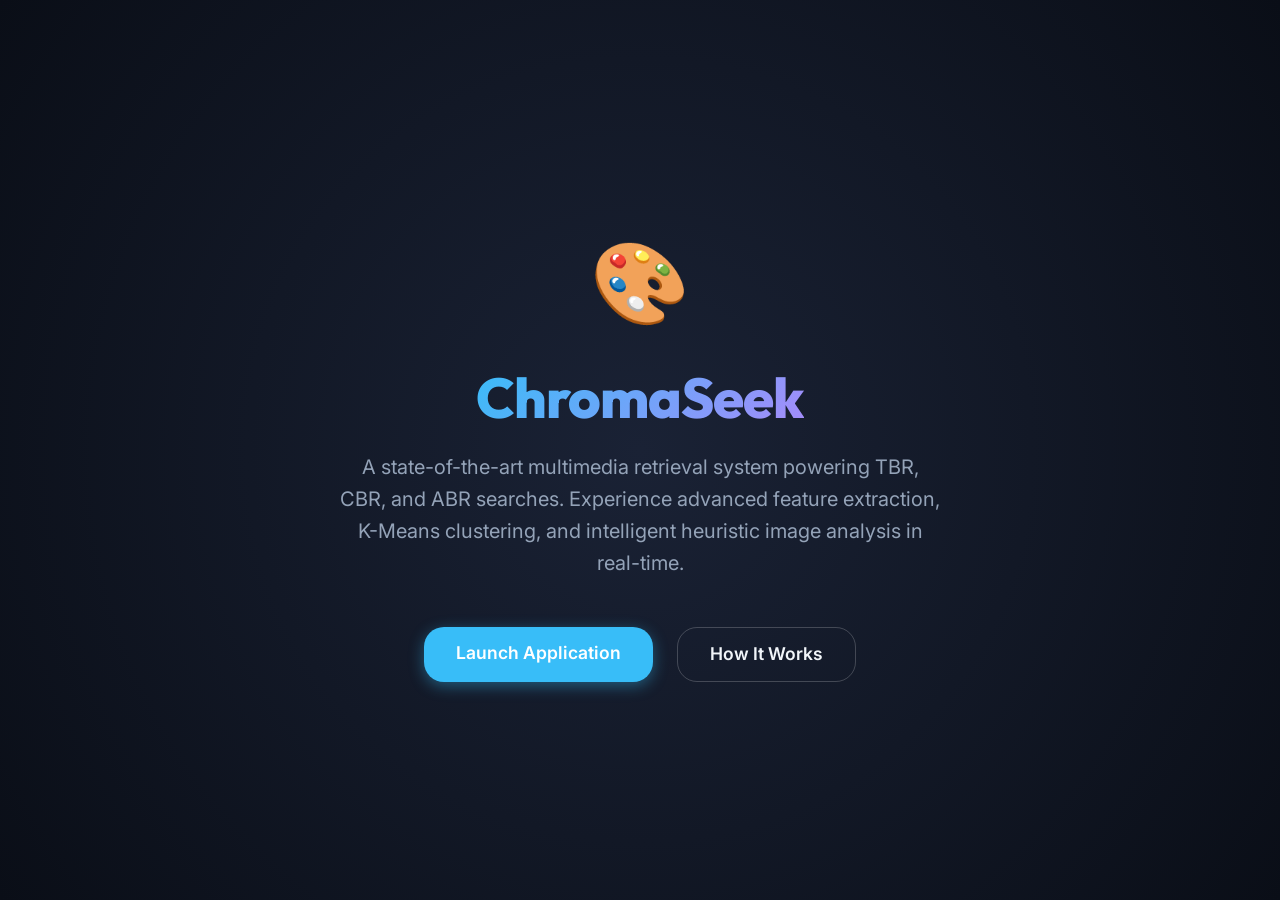
<file: index.html>
<!DOCTYPE html>
<html lang="en">
<head>
    <meta charset="UTF-8">
    <meta name="viewport" content="width=device-width, initial-scale=1.0">
    <meta name="description" content="ChromaSeek — Smart Multimedia Retrieval Engine">
    <title>ChromaSeek — Smart Multimedia Retrieval</title>

    <!-- CSS Design System -->
    <link rel="stylesheet" href="assets/css/variables.css">
    <link rel="stylesheet" href="assets/css/base.css">
    <link rel="stylesheet" href="assets/css/layout.css">
    <link rel="stylesheet" href="assets/css/components.css">
    <link rel="stylesheet" href="assets/css/animations.css">

    <style>
        .landing-container {
            display: flex;
            flex-direction: column;
            align-items: center;
            justify-content: center;
            min-height: 100vh;
            text-align: center;
            padding: 2rem;
            background: radial-gradient(circle at center, var(--bg-card) 0%, var(--bg-primary) 100%);
        }

        .landing-logo {
            font-size: 5rem;
            margin-bottom: 1rem;
            animation: float 4s ease-in-out infinite;
        }

        .landing-title {
            font-size: 3.5rem;
            font-weight: 800;
            background: linear-gradient(135deg, var(--accent-blue), var(--accent-purple));
            -webkit-background-clip: text;
            -webkit-text-fill-color: transparent;
            margin-bottom: 1rem;
            letter-spacing: -1px;
        }

        .landing-subtitle {
            font-size: 1.25rem;
            color: var(--text-secondary);
            max-width: 600px;
            margin-bottom: 3rem;
            line-height: 1.6;
        }

        .landing-buttons {
            display: flex;
            gap: 1.5rem;
        }

        .btn-launch {
            font-size: 1.1rem;
            padding: 0.8rem 2rem;
            background: var(--accent-blue);
            color: white;
            border: none;
            border-radius: var(--radius-xl);
            cursor: pointer;
            text-decoration: none;
            font-weight: 600;
            transition: all 0.3s ease;
            box-shadow: 0 4px 15px rgba(56, 189, 248, 0.4);
        }

        .btn-launch:hover {
            transform: translateY(-2px);
            box-shadow: 0 6px 20px rgba(56, 189, 248, 0.6);
            background: #4cc7ff;
        }

        .btn-about {
            font-size: 1.1rem;
            padding: 0.8rem 2rem;
            background: transparent;
            color: var(--text-main);
            border: 1px solid rgba(255, 255, 255, 0.2);
            border-radius: var(--radius-xl);
            cursor: pointer;
            text-decoration: none;
            font-weight: 600;
            transition: all 0.3s ease;
        }

        .btn-about:hover {
            background: rgba(255, 255, 255, 0.05);
            border-color: rgba(255, 255, 255, 0.4);
        }

        /* Float Animation */
        @keyframes float {
            0% { transform: translateY(0px); }
            50% { transform: translateY(-15px); }
            100% { transform: translateY(0px); }
        }
    </style>
</head>
<body>

    <div class="landing-container">
        <div class="animate-slideUp" style="animation-delay: 0.1s">
            <div class="landing-logo">🎨</div>
        </div>
        <div class="animate-slideUp" style="animation-delay: 0.2s">
            <h1 class="landing-title">ChromaSeek</h1>
        </div>
        <div class="animate-slideUp" style="animation-delay: 0.3s">
            <p class="landing-subtitle">
                A state-of-the-art multimedia retrieval system powering TBR, CBR, and ABR searches. Experience advanced feature extraction, K-Means clustering, and intelligent heuristic image analysis in real-time.
            </p>
        </div>
        <div class="landing-buttons animate-slideUp" style="animation-delay: 0.4s">
            <a href="app.html" class="btn-launch">Launch Application</a>
            <a href="about.html" class="btn-about">How It Works</a>
        </div>
    </div>

</body>
</html>
</file>
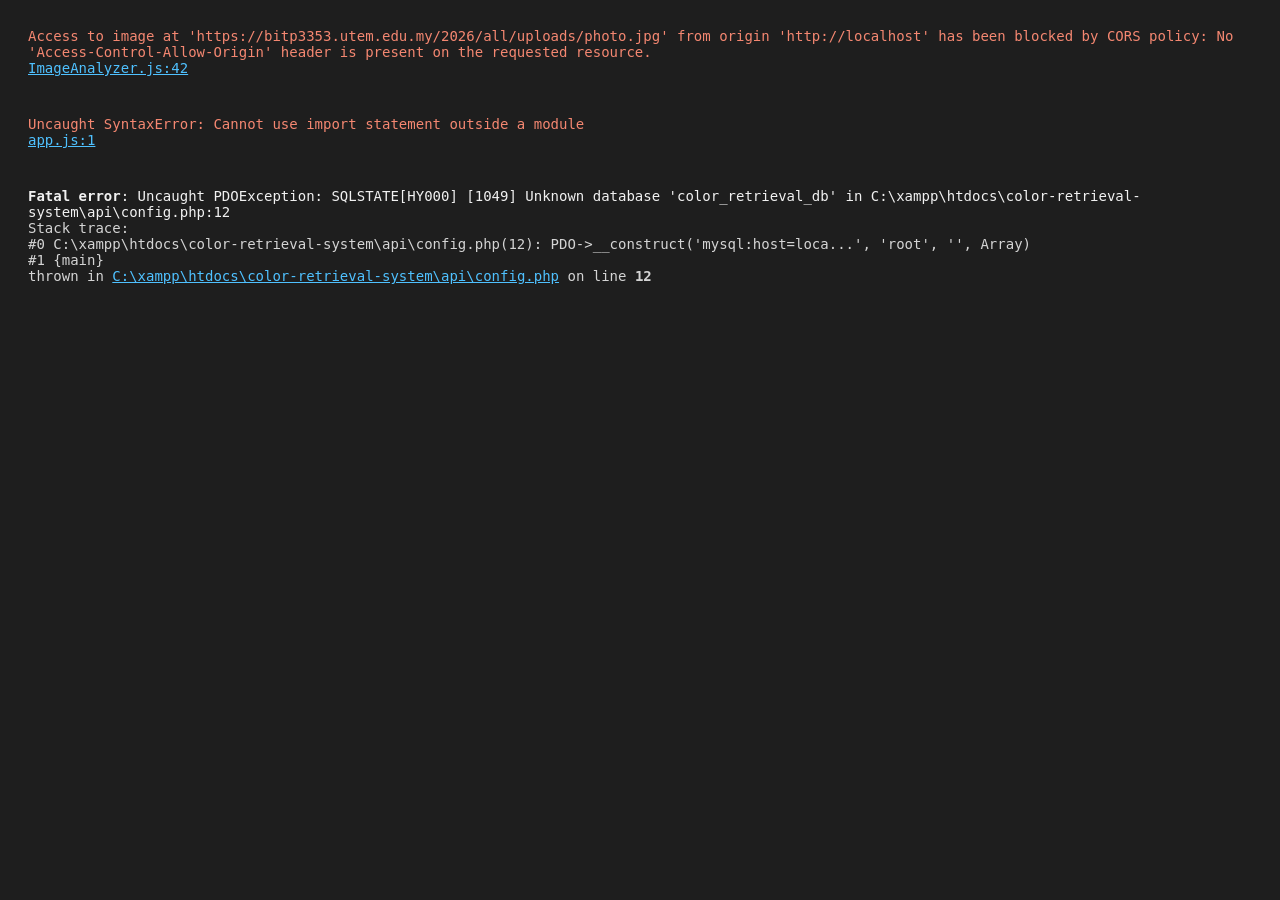
<file: error_mock.html>
<!DOCTYPE html>
<html lang="en">
<head>
    <style>
        body { background: #1e1e1e; color: #d4d4d4; font-family: Consolas, monospace; padding: 20px; font-size: 14px; }
        .error { color: #f48771; }
        .file { color: #4fc1ff; text-decoration: underline; }
    </style>
</head>
<body>
    <div id="cors" style="margin-bottom:40px">
        <span class="error">Access to image at 'https://bitp3353.utem.edu.my/2026/all/uploads/photo.jpg' from origin 'http://localhost' has been blocked by CORS policy: No 'Access-Control-Allow-Origin' header is present on the requested resource.</span>
        <br><span class="file">ImageAnalyzer.js:42</span>
    </div>
    
    <div id="module" style="margin-bottom:40px">
        <span class="error">Uncaught SyntaxError: Cannot use import statement outside a module</span>
        <br><span class="file">app.js:1</span>
    </div>

    <div id="db">
        <span style="color:#f1f1f1"><b>Fatal error</b>: Uncaught PDOException: SQLSTATE[HY000] [1049] Unknown database 'color_retrieval_db' in C:\xampp\htdocs\color-retrieval-system\api\config.php:12</span>
        <br>Stack trace:
        <br>#0 C:\xampp\htdocs\color-retrieval-system\api\config.php(12): PDO->__construct('mysql:host=loca...', 'root', '', Array)
        <br>#1 {main}
        <br>  thrown in <span class="file">C:\xampp\htdocs\color-retrieval-system\api\config.php</span> on line <b>12</b>
    </div>
</body>
</html>
</file>
<file: assets/css/variables.css>
/* ============================================================
   DESIGN TOKENS — Color Extraction & Retrieval System
   ============================================================ */

:root {
    /* --- Color Palette --- */
    --bg-primary:       #0a0e17;
    --bg-secondary:     #111827;
    --bg-card:          #1a2235;
    --bg-card-hover:    #1f2a40;
    --bg-input:         #0d1321;
    --bg-code:          #0c1222;

    --border-subtle:    rgba(255, 255, 255, 0.06);
    --border-light:     rgba(255, 255, 255, 0.10);
    --border-accent:    rgba(56, 189, 248, 0.25);

    --text-primary:     #f1f5f9;
    --text-secondary:   #94a3b8;
    --text-muted:       #64748b;
    --text-label:       #cbd5e1;

    /* Accent Colors */
    --accent-blue:      #38bdf8;
    --accent-blue-glow: rgba(56, 189, 248, 0.15);
    --accent-green:     #34d399;
    --accent-green-glow:rgba(52, 211, 153, 0.15);
    --accent-red:       #f87171;
    --accent-red-glow:  rgba(248, 113, 113, 0.15);
    --accent-yellow:    #fbbf24;
    --accent-yellow-glow:rgba(251, 191, 36, 0.15);
    --accent-purple:    #a78bfa;
    --accent-purple-glow:rgba(167, 139, 250, 0.15);
    --accent-orange:    #fb923c;
    --accent-cyan:      #22d3ee;

    /* Gradient */
    --gradient-primary: linear-gradient(135deg, #38bdf8, #a78bfa);
    --gradient-warm:    linear-gradient(135deg, #fb923c, #f87171);
    --gradient-cool:    linear-gradient(135deg, #38bdf8, #34d399);
    --gradient-card:    linear-gradient(180deg, rgba(56,189,248,0.03) 0%, transparent 100%);

    /* --- Typography --- */
    --font-sans:   'Inter', 'Segoe UI', system-ui, -apple-system, sans-serif;
    --font-mono:   'JetBrains Mono', 'Fira Code', 'Consolas', monospace;
    --font-display:'Outfit', 'Inter', sans-serif;

    --text-xs:     0.75rem;   /* 12px */
    --text-sm:     0.8125rem; /* 13px */
    --text-base:   0.875rem;  /* 14px */
    --text-md:     1rem;      /* 16px */
    --text-lg:     1.125rem;  /* 18px */
    --text-xl:     1.5rem;    /* 24px */
    --text-2xl:    2rem;      /* 32px */

    --font-normal: 400;
    --font-medium: 500;
    --font-semibold: 600;
    --font-bold:   700;

    /* --- Spacing --- */
    --space-xs:    0.25rem;   /* 4px */
    --space-sm:    0.5rem;    /* 8px */
    --space-md:    0.75rem;   /* 12px */
    --space-base:  1rem;      /* 16px */
    --space-lg:    1.5rem;    /* 24px */
    --space-xl:    2rem;      /* 32px */
    --space-2xl:   3rem;      /* 48px */

    /* --- Borders & Radius --- */
    --radius-sm:   6px;
    --radius-md:   10px;
    --radius-lg:   14px;
    --radius-xl:   20px;
    --radius-full: 50%;

    /* --- Shadows --- */
    --shadow-card:  0 4px 24px rgba(0, 0, 0, 0.25);
    --shadow-glow:  0 0 20px rgba(56, 189, 248, 0.1);
    --shadow-deep:  0 8px 40px rgba(0, 0, 0, 0.4);

    /* --- Transitions --- */
    --transition-fast:   150ms ease;
    --transition-base:   250ms ease;
    --transition-slow:   400ms ease;

    /* --- Z-index --- */
    --z-base:      1;
    --z-dropdown:  10;
    --z-sticky:    20;
    --z-overlay:   30;
    --z-modal:     40;
    --z-tooltip:   50;
}
</file>
<file: assets/css/base.css>
/* ============================================================
   BASE STYLES — Reset, Typography, Body
   ============================================================ */

@import url('https://fonts.googleapis.com/css2?family=Inter:wght@300;400;500;600;700&family=JetBrains+Mono:wght@400;500&family=Outfit:wght@500;600;700&display=swap');

/* --- Reset --- */
*, *::before, *::after {
    margin: 0;
    padding: 0;
    box-sizing: border-box;
}

html {
    font-size: 16px;
    scroll-behavior: smooth;
    -webkit-font-smoothing: antialiased;
    -moz-osx-font-smoothing: grayscale;
}

body {
    font-family: var(--font-sans);
    font-size: var(--text-base);
    color: var(--text-primary);
    background: var(--bg-primary);
    line-height: 1.6;
    min-height: 100vh;
    overflow-x: hidden;
}

/* --- Base Typography --- */
h1, h2, h3, h4, h5, h6 {
    font-family: var(--font-display);
    font-weight: var(--font-semibold);
    line-height: 1.3;
    color: var(--text-primary);
}

h1 { font-size: var(--text-2xl); }
h2 { font-size: var(--text-xl);  }
h3 { font-size: var(--text-lg);  }
h4 { font-size: var(--text-md);  }

p {
    color: var(--text-secondary);
    line-height: 1.7;
}

a {
    color: var(--accent-blue);
    text-decoration: none;
    transition: color var(--transition-fast);
}
a:hover { color: var(--accent-cyan); }

code, pre {
    font-family: var(--font-mono);
    font-size: var(--text-sm);
}

pre {
    background: var(--bg-code);
    color: var(--accent-green);
    padding: var(--space-base);
    border-radius: var(--radius-md);
    border: 1px solid var(--border-subtle);
    overflow-x: auto;
    line-height: 1.8;
}

img {
    max-width: 100%;
    height: auto;
    display: block;
}

/* --- Utility Classes --- */
.text-center { text-align: center; }
.text-muted  { color: var(--text-muted); }
.text-sm     { font-size: var(--text-sm); }
.text-xs     { font-size: var(--text-xs); }
.text-mono   { font-family: var(--font-mono); }

.sr-only {
    position: absolute;
    width: 1px;
    height: 1px;
    padding: 0;
    margin: -1px;
    overflow: hidden;
    clip: rect(0, 0, 0, 0);
    border: 0;
}

/* --- Scrollbar --- */
::-webkit-scrollbar { width: 6px; height: 6px; }
::-webkit-scrollbar-track { background: var(--bg-primary); }
::-webkit-scrollbar-thumb { background: var(--border-light); border-radius: 3px; }
::-webkit-scrollbar-thumb:hover { background: var(--text-muted); }

/* --- Selection --- */
::selection {
    background: var(--accent-blue);
    color: var(--bg-primary);
}
</file>
<file: assets/css/layout.css>
/* ============================================================
   LAYOUT — Grid, Header, Main Panels
   ============================================================ */

/* --- Header / Navbar --- */
.app-header {
    display: flex;
    align-items: center;
    justify-content: space-between;
    padding: var(--space-md) var(--space-xl);
    background: var(--bg-secondary);
    border-bottom: 1px solid var(--border-subtle);
    position: sticky;
    top: 0;
    z-index: var(--z-sticky);
    backdrop-filter: blur(10px);
}

.app-header__brand {
    display: flex;
    align-items: center;
    gap: var(--space-md);
}

.app-header__logo {
    width: 36px;
    height: 36px;
    background: var(--gradient-primary);
    border-radius: var(--radius-md);
    display: flex;
    align-items: center;
    justify-content: center;
    font-weight: var(--font-bold);
    font-size: var(--text-md);
    color: var(--bg-primary);
}

.app-header__title {
    font-family: var(--font-display);
    font-size: var(--text-lg);
    font-weight: var(--font-bold);
    background: var(--gradient-primary);
    -webkit-background-clip: text;
    -webkit-text-fill-color: transparent;
    background-clip: text;
}

.app-header__subtitle {
    font-size: var(--text-xs);
    color: var(--text-muted);
    text-transform: uppercase;
    letter-spacing: 1.5px;
}

.app-header__nav {
    display: flex;
    gap: var(--space-sm);
}

/* --- Main Layout Grid --- */
.app-main {
    display: grid;
    grid-template-columns: 380px 1fr;
    gap: var(--space-lg);
    padding: var(--space-lg);
    max-width: 1600px;
    margin: 0 auto;
    min-height: calc(100vh - 60px);
}

/* --- Sidebar (Left Panel) --- */
.sidebar {
    display: flex;
    flex-direction: column;
    gap: var(--space-lg);
}

/* --- Content Area (Right Panel) --- */
.content-area {
    display: flex;
    flex-direction: column;
    gap: var(--space-lg);
}

/* --- Feature Grid (histogram, moments, etc.) --- */
.feature-grid {
    display: grid;
    grid-template-columns: 1fr 1fr;
    gap: var(--space-lg);
}

/* --- Results Area --- */
.results-area {
    display: flex;
    flex-direction: column;
    gap: var(--space-lg);
}

/* --- Section Divider --- */
.section-divider {
    border: none;
    border-top: 1px solid var(--border-subtle);
    margin: var(--space-sm) 0;
}

/* --- Responsive --- */
@media (max-width: 1200px) {
    .app-main {
        grid-template-columns: 1fr;
    }
    .feature-grid {
        grid-template-columns: 1fr;
    }
}

@media (max-width: 768px) {
    .app-header {
        flex-direction: column;
        gap: var(--space-sm);
        padding: var(--space-md);
    }
    .app-main {
        padding: var(--space-md);
    }
}
</file>
<file: assets/css/components.css>
/* ============================================================
   COMPONENTS — Cards, Tabs, Badges, Swatches, Panels
   ============================================================ */

/* --- Card --- */
.card {
    background: var(--bg-card);
    border: 1px solid var(--border-subtle);
    border-radius: var(--radius-lg);
    padding: var(--space-lg);
    box-shadow: var(--shadow-card);
    transition: border-color var(--transition-base), box-shadow var(--transition-base);
}

.card:hover {
    border-color: var(--border-accent);
    box-shadow: var(--shadow-glow);
}

.card__header {
    display: flex;
    align-items: center;
    gap: var(--space-sm);
    margin-bottom: var(--space-base);
}

.card__icon {
    font-size: var(--text-md);
    width: 32px;
    height: 32px;
    display: flex;
    align-items: center;
    justify-content: center;
    border-radius: var(--radius-sm);
}

.card__title {
    font-size: var(--text-sm);
    font-weight: var(--font-semibold);
    text-transform: uppercase;
    letter-spacing: 1px;
    color: var(--text-secondary);
}

.card__title .dot {
    display: inline-block;
    width: 8px;
    height: 8px;
    border-radius: var(--radius-full);
    margin-right: var(--space-xs);
    vertical-align: middle;
}

.dot--blue   { background: var(--accent-blue); }
.dot--red    { background: var(--accent-red); }
.dot--green  { background: var(--accent-green); }
.dot--yellow { background: var(--accent-yellow); }
.dot--purple { background: var(--accent-purple); }

/* --- Tabs --- */
.tabs {
    display: flex;
    gap: 2px;
    background: var(--bg-primary);
    border-radius: var(--radius-md);
    padding: 3px;
    border: 1px solid var(--border-subtle);
}

.tab {
    flex: 1;
    padding: var(--space-sm) var(--space-base);
    border: none;
    background: transparent;
    color: var(--text-muted);
    font-family: var(--font-sans);
    font-size: var(--text-sm);
    font-weight: var(--font-medium);
    cursor: pointer;
    border-radius: var(--radius-sm);
    transition: all var(--transition-fast);
    text-align: center;
}

.tab:hover {
    color: var(--text-secondary);
    background: rgba(255, 255, 255, 0.03);
}

.tab.active {
    background: var(--accent-blue);
    color: var(--bg-primary);
    font-weight: var(--font-semibold);
    box-shadow: 0 2px 8px rgba(56, 189, 248, 0.3);
}

/* --- Badge / Tag --- */
.badge {
    display: inline-block;
    padding: 2px 8px;
    font-size: var(--text-xs);
    border-radius: var(--radius-sm);
    font-weight: var(--font-medium);
    border: 1px solid var(--border-subtle);
    background: var(--bg-primary);
    color: var(--text-secondary);
}

.badge--blue   { color: var(--accent-blue);   border-color: rgba(56,189,248,0.3); background: var(--accent-blue-glow); }
.badge--green  { color: var(--accent-green);  border-color: rgba(52,211,153,0.3); background: var(--accent-green-glow); }
.badge--red    { color: var(--accent-red);    border-color: rgba(248,113,113,0.3); background: var(--accent-red-glow); }
.badge--yellow { color: var(--accent-yellow); border-color: rgba(251,191,36,0.3);  background: var(--accent-yellow-glow); }
.badge--purple { color: var(--accent-purple); border-color: rgba(167,139,250,0.3); background: var(--accent-purple-glow); }

/* --- Color Swatch --- */
.swatch {
    display: inline-flex;
    align-items: center;
    gap: var(--space-sm);
    padding: var(--space-xs) var(--space-sm);
    border-radius: var(--radius-sm);
    border: 1px solid var(--border-subtle);
    background: var(--bg-primary);
}

.swatch__color {
    width: 28px;
    height: 28px;
    border-radius: var(--radius-full);
    border: 2px solid rgba(255, 255, 255, 0.1);
    flex-shrink: 0;
}

.swatch__label {
    font-family: var(--font-mono);
    font-size: var(--text-xs);
    color: var(--text-secondary);
}

.swatch__weight {
    font-size: 10px;
    color: var(--text-muted);
}

/* --- Stat Box --- */
.stat {
    text-align: center;
    padding: var(--space-md);
    border-radius: var(--radius-md);
    background: var(--bg-primary);
    border: 1px solid var(--border-subtle);
}

.stat__label {
    font-size: 10px;
    text-transform: uppercase;
    letter-spacing: 1px;
    color: var(--text-muted);
    margin-bottom: var(--space-xs);
}

.stat__value {
    font-family: var(--font-mono);
    font-size: var(--text-md);
    font-weight: var(--font-bold);
}

.stat__value--red    { color: var(--accent-red); }
.stat__value--green  { color: var(--accent-green); }
.stat__value--blue   { color: var(--accent-blue); }

/* --- Progress Bar --- */
.progress-bar {
    display: flex;
    align-items: center;
    gap: var(--space-md);
    padding: var(--space-sm) 0;
}

.progress-bar__label {
    font-size: var(--text-sm);
    color: var(--text-secondary);
    min-width: 120px;
}

.progress-bar__track {
    flex: 1;
    height: 6px;
    background: var(--bg-primary);
    border-radius: 3px;
    overflow: hidden;
}

.progress-bar__fill {
    height: 100%;
    border-radius: 3px;
    transition: width var(--transition-slow);
}

.progress-bar__value {
    font-family: var(--font-mono);
    font-size: var(--text-sm);
    font-weight: var(--font-semibold);
    min-width: 70px;
    text-align: right;
}

/* --- Loading Spinner --- */
.spinner {
    display: inline-block;
    width: 20px;
    height: 20px;
    border: 2px solid var(--border-light);
    border-top-color: var(--accent-blue);
    border-radius: var(--radius-full);
    animation: spin 0.6s linear infinite;
}

/* --- Nav Pill --- */
.nav-pill {
    display: inline-flex;
    align-items: center;
    padding: 6px 16px;
    border-radius: var(--radius-xl);
    border: 1px solid;
    font-size: var(--text-xs);
    font-weight: var(--font-semibold);
    letter-spacing: 0.5px;
    cursor: default;
}

/* --- Image Analysis Panel --- */
.analysis-panel {
    background: var(--bg-card);
    border: 1px solid var(--border-subtle);
    border-radius: var(--radius-lg);
    padding: var(--space-lg);
    margin-top: var(--space-lg);
}

.analysis-panel__description {
    font-size: var(--text-base);
    color: var(--text-secondary);
    line-height: 1.8;
    padding: var(--space-base);
    background: var(--bg-primary);
    border-radius: var(--radius-md);
    border-left: 3px solid var(--accent-purple);
}

.analysis-row {
    display: flex;
    align-items: center;
    gap: var(--space-md);
    padding: var(--space-sm) 0;
    border-bottom: 1px solid var(--border-subtle);
}

.analysis-row:last-child { border-bottom: none; }

.analysis-row__label {
    font-size: var(--text-sm);
    color: var(--text-muted);
    min-width: 130px;
}

.analysis-row__value {
    font-size: var(--text-sm);
    color: var(--text-primary);
    display: flex;
    align-items: center;
    gap: var(--space-sm);
}

/* --- Info Tooltips --- */
.panel-info-icon {
    display: inline-flex;
    align-items: center;
    justify-content: center;
    width: 20px;
    height: 20px;
    border-radius: 50%;
    background: rgba(255,255,255,0.1);
    color: var(--text-muted);
    font-size: 12px;
    cursor: help;
    margin-left: 8px;
    position: relative;
    transition: background 0.2s, color 0.2s;
}
.panel-info-icon:hover {
    background: var(--accent-blue);
    color: #fff;
}
.panel-info-icon .panel-tooltip {
    visibility: hidden;
    opacity: 0;
    position: absolute;
    top: 130%;
    right: 0;
    width: 280px;
    background: var(--bg-secondary);
    border: 1px solid rgba(255,255,255,0.1);
    border-radius: var(--radius-md);
    padding: var(--space-md);
    font-size: 13px;
    color: var(--text-main);
    box-shadow: 0 10px 25px rgba(0,0,0,0.5);
    z-index: 1000;
    transition: opacity 0.2s, transform 0.2s;
    transform: translateY(-5px);
    pointer-events: none;
    font-family: var(--font-main);
    text-align: left;
    line-height: 1.5;
    font-weight: normal;
}
.panel-info-icon:hover .panel-tooltip {
    visibility: visible;
    opacity: 1;
    transform: translateY(0);
}
.panel-tooltip strong {
    color: var(--accent-blue);
}
</file>
<file: assets/css/animations.css>
/* ============================================================
   ANIMATIONS — Keyframes, Transitions, Micro-interactions
   ============================================================ */

/* --- Spin --- */
@keyframes spin {
    to { transform: rotate(360deg); }
}

/* --- Fade In --- */
@keyframes fadeIn {
    from { opacity: 0; transform: translateY(8px); }
    to   { opacity: 1; transform: translateY(0); }
}

/* --- Slide Up --- */
@keyframes slideUp {
    from { opacity: 0; transform: translateY(20px); }
    to   { opacity: 1; transform: translateY(0); }
}

/* --- Scale In --- */
@keyframes scaleIn {
    from { opacity: 0; transform: scale(0.9); }
    to   { opacity: 1; transform: scale(1); }
}

/* --- Pulse --- */
@keyframes pulse {
    0%, 100% { opacity: 1; }
    50%      { opacity: 0.5; }
}

/* --- Glow --- */
@keyframes glow {
    0%, 100% { box-shadow: 0 0 8px rgba(56, 189, 248, 0.2); }
    50%      { box-shadow: 0 0 20px rgba(56, 189, 248, 0.4); }
}

/* --- Shimmer (loading) --- */
@keyframes shimmer {
    0%   { background-position: -200% 0; }
    100% { background-position: 200% 0; }
}

/* --- Progress bar fill --- */
@keyframes progressFill {
    from { width: 0; }
}

/* --- Animation Utility Classes --- */
.animate-fadeIn  { animation: fadeIn 0.4s ease forwards; }
.animate-slideUp { animation: slideUp 0.5s ease forwards; }
.animate-scaleIn { animation: scaleIn 0.3s ease forwards; }
.animate-pulse   { animation: pulse 2s ease-in-out infinite; }
.animate-glow    { animation: glow 2s ease-in-out infinite; }

/* --- Staggered children --- */
.stagger > * {
    opacity: 0;
    animation: fadeIn 0.4s ease forwards;
}
.stagger > *:nth-child(1)  { animation-delay: 0.05s; }
.stagger > *:nth-child(2)  { animation-delay: 0.10s; }
.stagger > *:nth-child(3)  { animation-delay: 0.15s; }
.stagger > *:nth-child(4)  { animation-delay: 0.20s; }
.stagger > *:nth-child(5)  { animation-delay: 0.25s; }
.stagger > *:nth-child(6)  { animation-delay: 0.30s; }
.stagger > *:nth-child(7)  { animation-delay: 0.35s; }
.stagger > *:nth-child(8)  { animation-delay: 0.40s; }
.stagger > *:nth-child(9)  { animation-delay: 0.45s; }
.stagger > *:nth-child(10) { animation-delay: 0.50s; }

/* --- Loading shimmer placeholder --- */
.skeleton {
    background: linear-gradient(90deg,
        var(--bg-card) 25%,
        var(--bg-card-hover) 50%,
        var(--bg-card) 75%);
    background-size: 200% 100%;
    animation: shimmer 1.5s infinite;
    border-radius: var(--radius-md);
}

/* --- Result card entrance --- */
.result-card {
    animation: slideUp 0.4s ease forwards;
}

/* --- Progress bar animation --- */
.progress-bar__fill {
    animation: progressFill 0.8s ease forwards;
}
</file>
